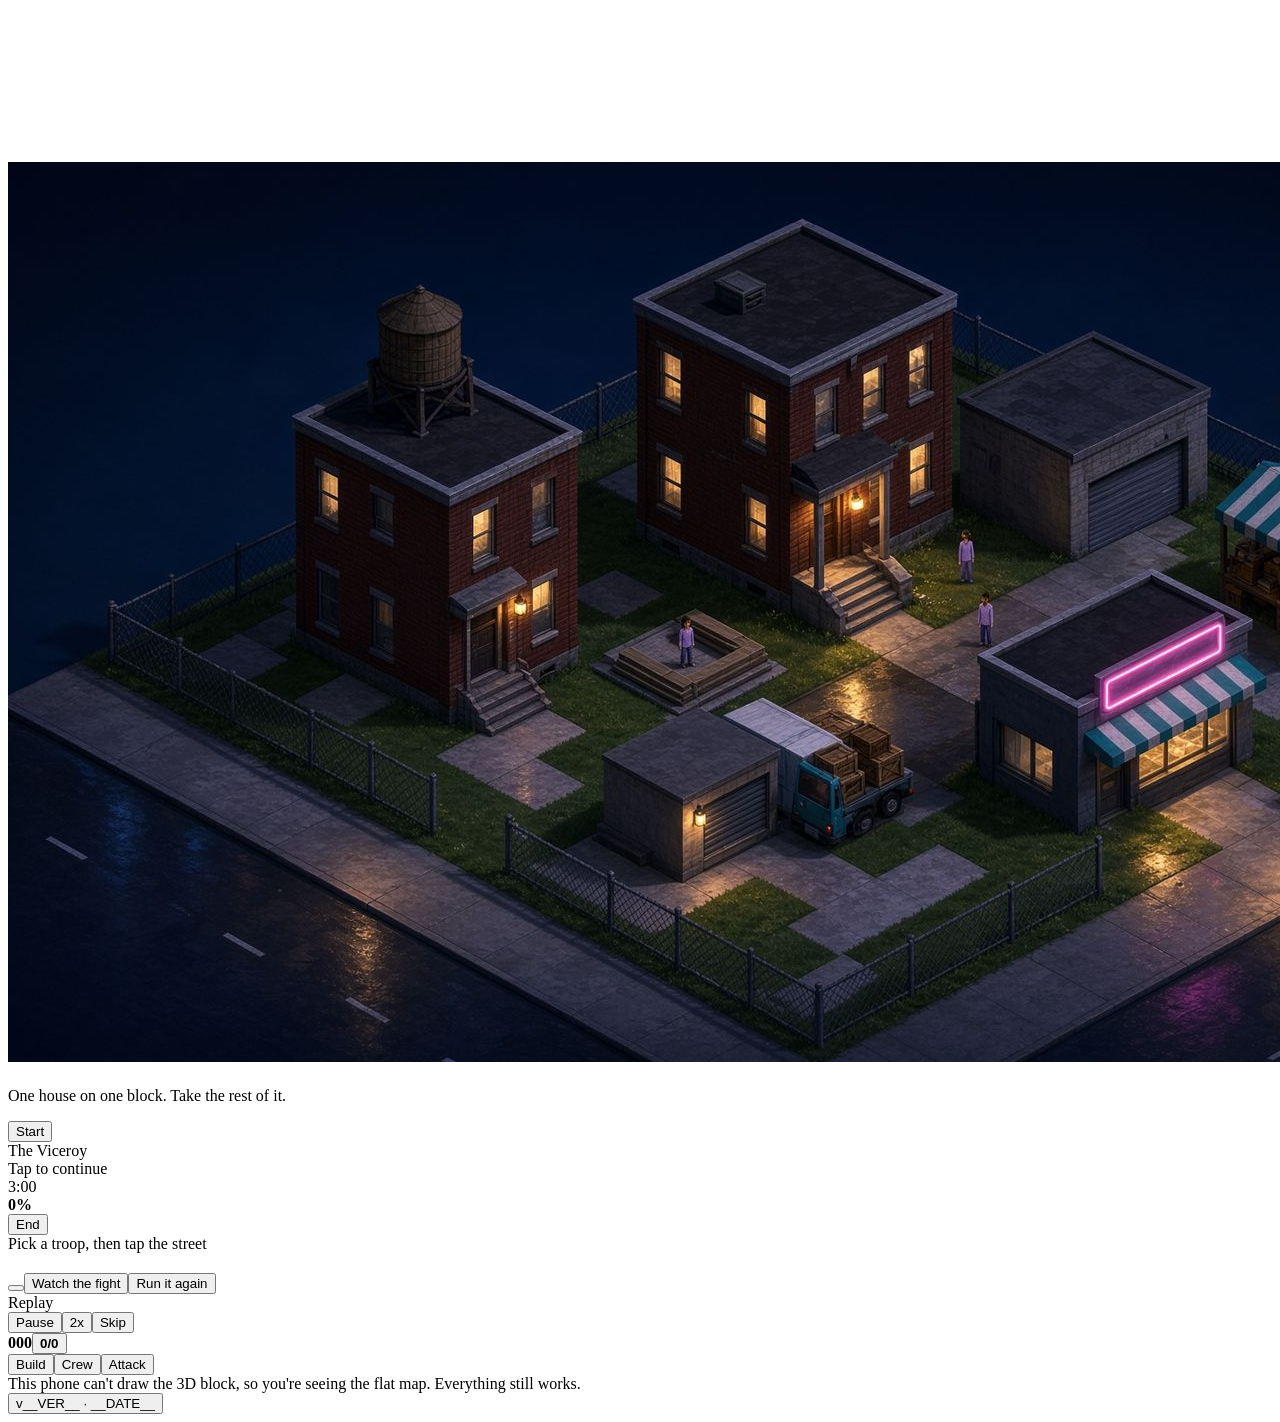
<file: shell.html>
<!DOCTYPE html>
<html lang="en">
<head>
<meta charset="utf-8">
<meta name="viewport" content="width=device-width,initial-scale=1,viewport-fit=cover,user-scalable=no">
<meta name="build" content="__VER__">
<meta name="robots" content="noindex">
<meta name="theme-color" content="#16171b">
<meta name="apple-mobile-web-app-capable" content="yes">
<meta name="apple-mobile-web-app-status-bar-style" content="black-translucent">
<title>Turf</title>
<link rel="manifest" href="manifest.json">
<link rel="icon" href="icon-192.png">
<link rel="apple-touch-icon" href="icon-192.png">
<style>
__CSS__
</style>
</head>
<body>
<div id="stage"><canvas id="fb"></canvas></div>

<div id="title" class="layer">
 <img class="pic" id="titlePic" alt="" src="title.jpg"><div class="shade"></div>
 <div class="mark"><h1 aria-label="Turf"></h1><p>One house on one block. Take the rest of it.</p></div>
 <button class="go" id="goBtn">Start</button>
 <button class="alt" id="watchBtn" hidden>Watch last fight</button>
 <button class="alt" id="introBtn" hidden>Play the intro</button>
</div>

<div id="intro" hidden>
 <img id="introBg" alt=""><div id="introFrame"><img id="introPic" alt=""><video id="introVid" muted playsinline preload="none"></video></div>
 <p id="introCap"></p><div id="introPips"></div>
 <button id="introSkip">Skip</button>
</div>

<div id="story" class="layer">
 <img class="pic" id="storyPic" alt="" hidden><div class="shade"></div>
 <div class="card" id="card"><div class="face" hidden><img id="faceImg" alt="The Viceroy" width="96" height="96"></div><div><div class="who">The Viceroy</div><div class="say"></div><span class="tap">Tap to continue</span></div></div>
</div>

<div id="hud" class="layer">
 <div class="top">
  <div class="clock" id="clock">3:00</div>
  <div class="score"><div class="stars" id="hudStars"><i></i><i></i><i></i></div><b id="pct">0%</b></div>
  <button class="end" id="endBtn">End</button>
 </div>
 <div class="tip" id="tip">Pick a troop, then tap the street</div>
 <div class="bar" id="bar"></div>
</div>

<div id="result" class="layer">
 <div class="panel"><h2 id="resTitle"></h2><div class="stars" id="resStars"><i></i><i></i><i></i></div><div class="pct" id="resPct"></div>
  <div class="acts"><button class="btn main" id="resNext"></button><button class="btn" id="resWatch">Watch the fight</button><button class="btn" id="resAgain">Run it again</button></div></div>
</div>

<div id="watch" class="layer">
 <div class="lbl" id="watchLbl">Replay</div>
 <div class="ctl"><button id="wPlay">Pause</button><button id="wSpeed">2x</button><button id="wSkip">Skip</button></div>
</div>

<div id="home" class="layer">
 <div class="res"><span class="chip"><i class="ic cash"></i><b id="hCash">0</b></span><span class="chip"><i class="ic sup"></i><b id="hSup">0</b></span><span class="chip"><i class="ic rep"></i><b id="hRep">0</b></span><button class="chip" id="hCrew" aria-label="Your crew"><i class="ic crew"></i><b id="hArmy">0/0</b></button></div>
 <div class="hint" id="hHint" hidden><span id="hHintTxt"></span><button id="hHintDone">Done</button></div>
 <div class="dock"><button class="hb" id="hBuild">Build</button><button class="hb" id="hTrain">Crew</button><button class="hb main" id="hAttack">Attack</button></div>
 <div class="sheet" id="sheet" hidden><button class="x" id="sheetX">Close</button><div id="sheetBody"></div></div>
</div>

<div id="nogl"><span id="noglMsg">This phone can't draw the 3D block, so you're seeing the flat map. Everything still works.</span></div>
<button id="badge">v__VER__ · __DATE__</button>
<button id="fsBtn" hidden aria-label="Full screen"><i></i><span>Full screen</span></button>
<div id="toast"></div>

<script>
__ENGINE__
</script>
<script>
__ART__
</script>
<script>
__VIL__
</script>
<script>
const VER = '__VER__', BUILD_DATE = '__DATE__';
__UI__
</script>
</body>
</html>
</file>
